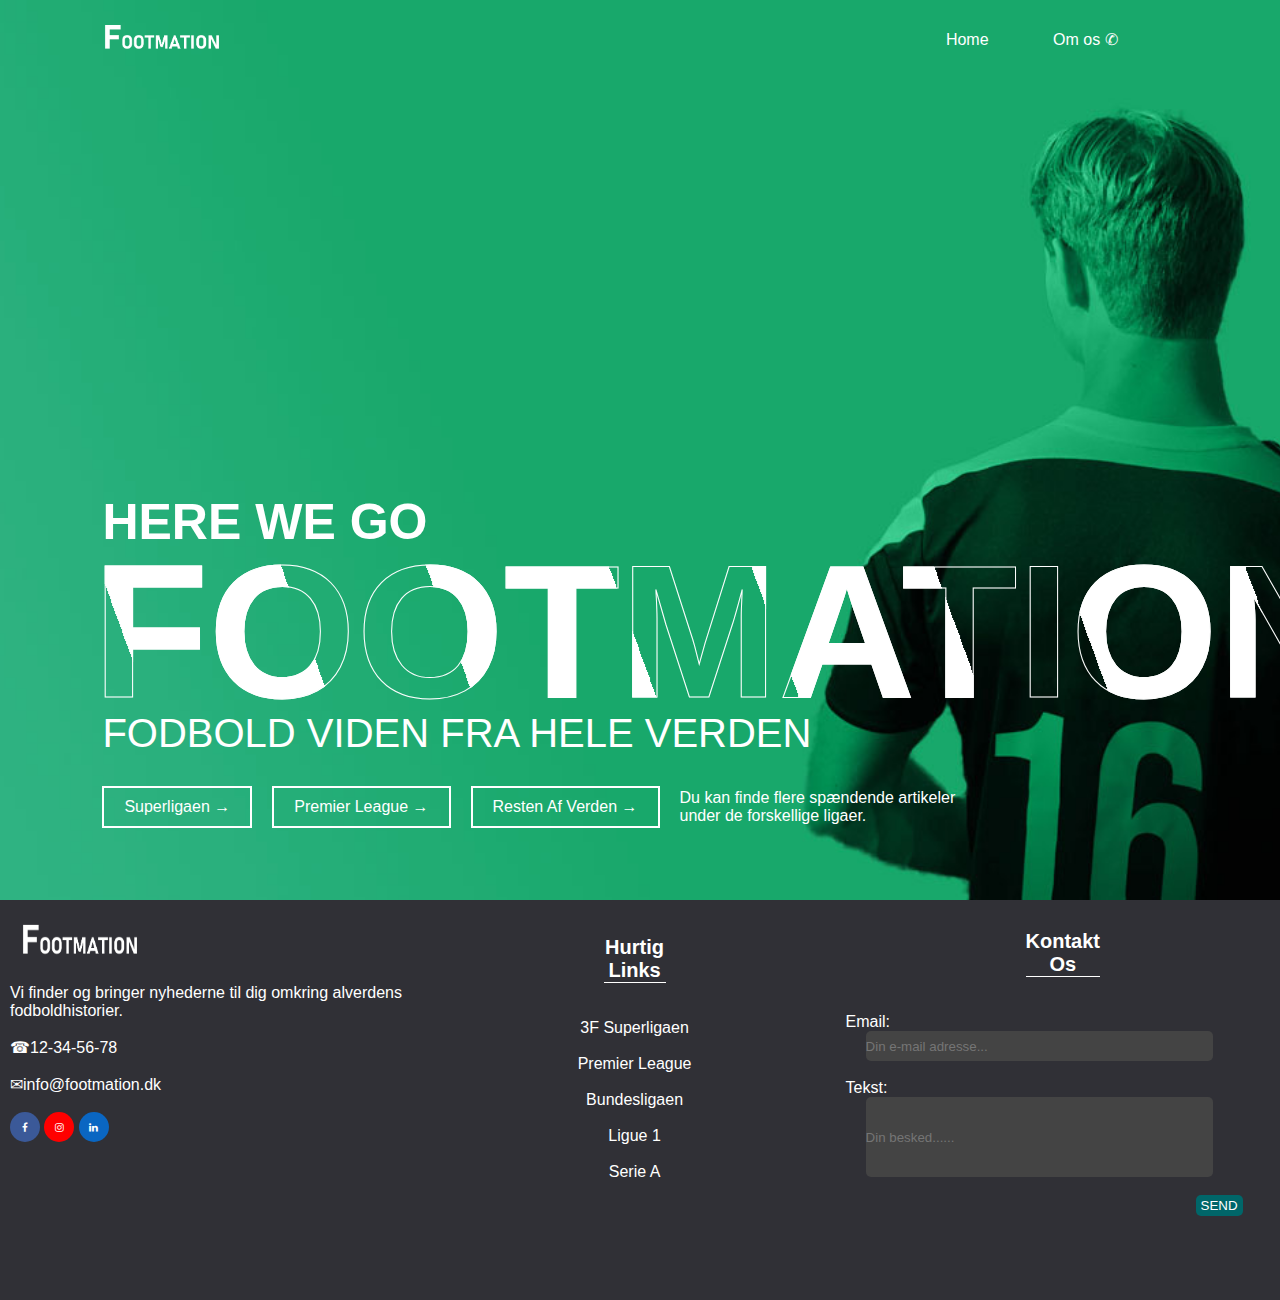
<file: Programering Af Online Magasin/index.html>
<!DOCTYPE html>
<html lang="en">
<head>
    <meta charset="UTF-8">
    <meta http-equiv="X-UA-Compatible" content="IE=edge">
    <meta name="viewport" content="width=device-width, initial-scale=1.0">
    <link rel="stylesheet" href="style.css">
    <link rel="stylesheet" href="https://cdnjs.cloudflare.com/ajax/libs/font-awesome/4.7.0/css/font-awesome.min.css">
    
    <title>Footmation.dk</title>
</head>
<body>

    <div class="beholder">
        <nav>
           <a href="index.html"><img src="images/logo3.png" alt="logo" class="logo"></a>
           <ul>
                <li class="home"><a href="index.html">Home</a></li>
                <li><a href="#">Om os &#x2706;</a></li>
                




                
           </ul>
        </nav>
      
        <div class="tekstboks">
            <p>HERE WE GO</p>
            <h1>FOOTMATION</h1>
            <h3>FODBOLD VIDEN FRA HELE VERDEN</h3>
            <div class="knapperaekke">
                <a href="superligaen.html">Superligaen &#x2192;</a>
                <a href="primier.html">Premier League &#x2192;</a>
                <a href="restenafverden.html">Resten Af Verden &#x2192;</a>
                <span>Du kan finde flere spændende artikeler <br> under de forskellige ligaer.</span>
            </div>
        </div>
    </div>
    
    <footer>
        <div class="venstrefod">
            <a href="index.html"><img src="images/logo3.png" alt="logo" class="logo" height="80px"></a> 
            <p>Vi finder og bringer nyhederne til dig omkring alverdens fodboldhistorier.</p>
            <br>
            <p>&#x260E;12-34-56-78</p>
            <br>
            <p>&#x2709;info@footmation.dk</p>
            <br>
            <a href="facebook.dk" class="fa fa-facebook"></a>
            <a href="instagram.dk" class="fa fa-instagram"></a>
            <a href="linkedin.dk" class="fa fa-linkedin"></a>
        </div>

        <div class="midtfod">
            <br>
            <br>
            <h3>Hurtig Links</h3>
            <br>
            <br>
            <ul>
                <a href="superligaen.html">3F Superligaen</a>
                <br>
                <br>
                <a href="primier.html">Premier League</a>
                <br>
                <br>
                <a href="">Bundesligaen</a>
                <br>
                <br>
                <a href="">Ligue 1</a>
                <br>
                <br>
                <a href="">Serie A</a>
            </ul>
        </div>
        <div class="højrefod">
            <h3>Kontakt Os</h3>
            <br>
            <br>
            <p>Email:</p>
            <input type="text" class="email" name="e-mail" placeholder="Din e-mail adresse...">
            <br>
            <p>Tekst:</p>
            <input type="text" class="tekst" name="text" placeholder="Din besked......">
            <br>
            <button class="sendknap">SEND</button>
        </div>
    </footer>
</body>
</html>
</file>
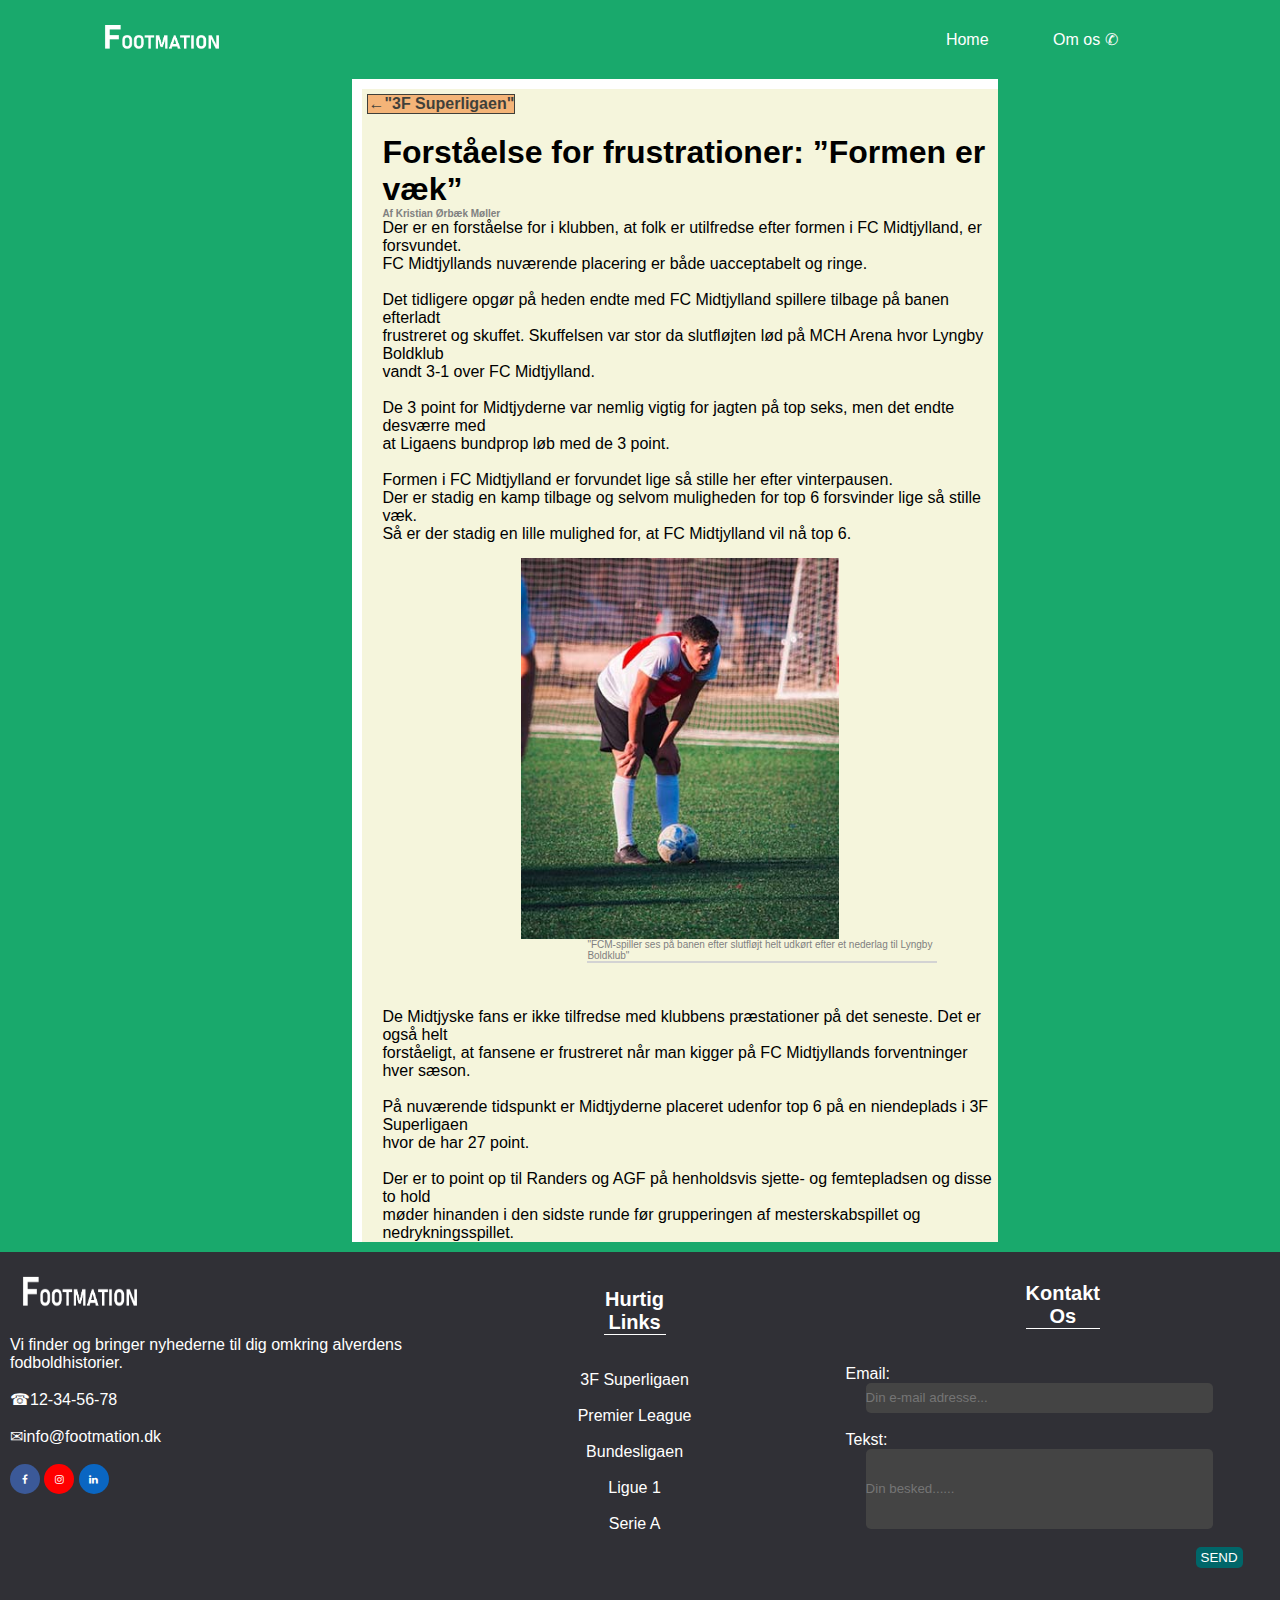
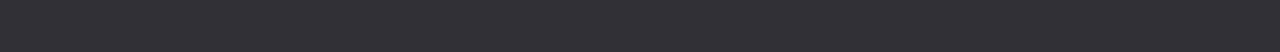
<file: Programering Af Online Magasin/artikelet.html>
<!DOCTYPE html>
<html lang="en">
<head>
    <meta charset="UTF-8">
    <meta http-equiv="X-UA-Compatible" content="IE=edge">
    <meta name="viewport" content="width=device-width, initial-scale=1.0">
    <link rel="stylesheet" href="style.css">
    <link rel="stylesheet" href="https://cdnjs.cloudflare.com/ajax/libs/font-awesome/4.7.0/css/font-awesome.min.css">
    <title>Footmation.dk</title>
</head>
<body class="baggrundartikel">
<!--Indsæt ny class og derefter ændre baggrunden på denne side
så den ikke er ens med de andre-->
    <div class="beholderartikel">
        <nav>
           <a href="index.html"><img src="images/logo3.png" alt="logo" class="logo"></a>
           <ul>
                <li class="home"><a href="index.html">Home</a></li>
                <li><a href="#">Om os &#x2706;</a></li>
           </ul>
        </nav>
        <div>
            <article class="artikel">
                <a href="superligaen.html">&#x2190;"3F Superligaen"</a>
        <h1>Forståelse for frustrationer: ”Formen er væk”</h1>
        <h4>Af Kristian Ørbæk Møller</h4>
            <p>Der er en forståelse for i klubben, at folk er utilfredse efter formen i FC Midtjylland, er forsvundet. 
            <br> FC Midtjyllands nuværende placering er både uacceptabelt og ringe. 
            <br>
            <br>
            Det tidligere opgør på heden endte med FC Midtjylland spillere tilbage på banen efterladt 
            <br> frustreret og skuffet. 
            Skuffelsen var stor da slutfløjten lød på MCH Arena hvor Lyngby Boldklub 
            <br> vandt 3-1 over FC Midtjylland. 
            <br>
            <br>
            De 3 point for Midtjyderne var nemlig vigtig for jagten på top seks, men det endte desværre med 
            <br> at Ligaens bundprop løb med de 3 point.
            <br>
            <br>
            Formen i FC Midtjylland er forvundet lige så stille her efter vinterpausen. 
            <br> Der er stadig en kamp tilbage og selvom muligheden for top 6 forsvinder lige så stille væk. 
            <br> Så er der stadig en lille mulighed for, at FC Midtjylland vil nå top 6.
            </p>
            <img src="images/trætspiller.jpg" alt="">
            <div class="billedetekst">"FCM-spiller ses på banen efter slutfløjt helt udkørt efter et nederlag til Lyngby Boldklub"</div>
            <p>De Midtjyske fans er ikke tilfredse med klubbens præstationer på det seneste. Det er også helt 
               <br> forståeligt, at fansene er frustreret når man kigger på FC Midtjyllands forventninger hver sæson.
               <br>
               <br> 
                På nuværende tidspunkt er Midtjyderne placeret udenfor top 6 på en niendeplads i 3F Superligaen 
                <br> hvor de har 27 point.
                <br>
                <br>
                Der er to point op til Randers og AGF på henholdsvis sjette- og femtepladsen og disse to hold 
                <br> møder hinanden i den sidste runde før grupperingen af mesterskabspillet og nedrykningsspillet.
                </p>
            </article>
        </div>
    <footer class="footerartikel">
        <div class="venstrefod">
            <a href="index.html"><img src="images/logo3.png" alt="logo" class="logo" height="80px"></a> 
            <p>Vi finder og bringer nyhederne til dig omkring alverdens fodboldhistorier.</p>
            <br>
            <p>&#x260E;12-34-56-78</p>
            <br>
            <p>&#x2709;info@footmation.dk</p>
            <br>
            <a href="facebook.dk" class="fa fa-facebook"></a>
            <a href="instagram.dk" class="fa fa-instagram"></a>
            <a href="linkedin.dk" class="fa fa-linkedin"></a>
        </div>

        <div class="midtfod">
            <br>
            <br>
            <h3>Hurtig Links</h3>
            <br>
            <br>
            <ul>
                <a href="superligaen.html">3F Superligaen</a>
                <br>
                <br>
                <a href="primier.html">Premier League</a>
                <br>
                <br>
                <a href="">Bundesligaen</a>
                <br>
                <br>
                <a href="">Ligue 1</a>
                <br>
                <br>
                <a href="">Serie A</a>
            </ul>
        </div>
        <div class="højrefod">
            <h3>Kontakt Os</h3>
            <br>
            <br>
            <p>Email:</p>
            <input type="text" class="email" name="e-mail" placeholder="Din e-mail adresse...">
            <br>
            <p>Tekst:</p>
            <input type="text" class="tekst" name="text" placeholder="Din besked......">
            <br>
            <button class="sendknap">SEND</button>
        </div>
    </footer>

</body>
</html>
</file>
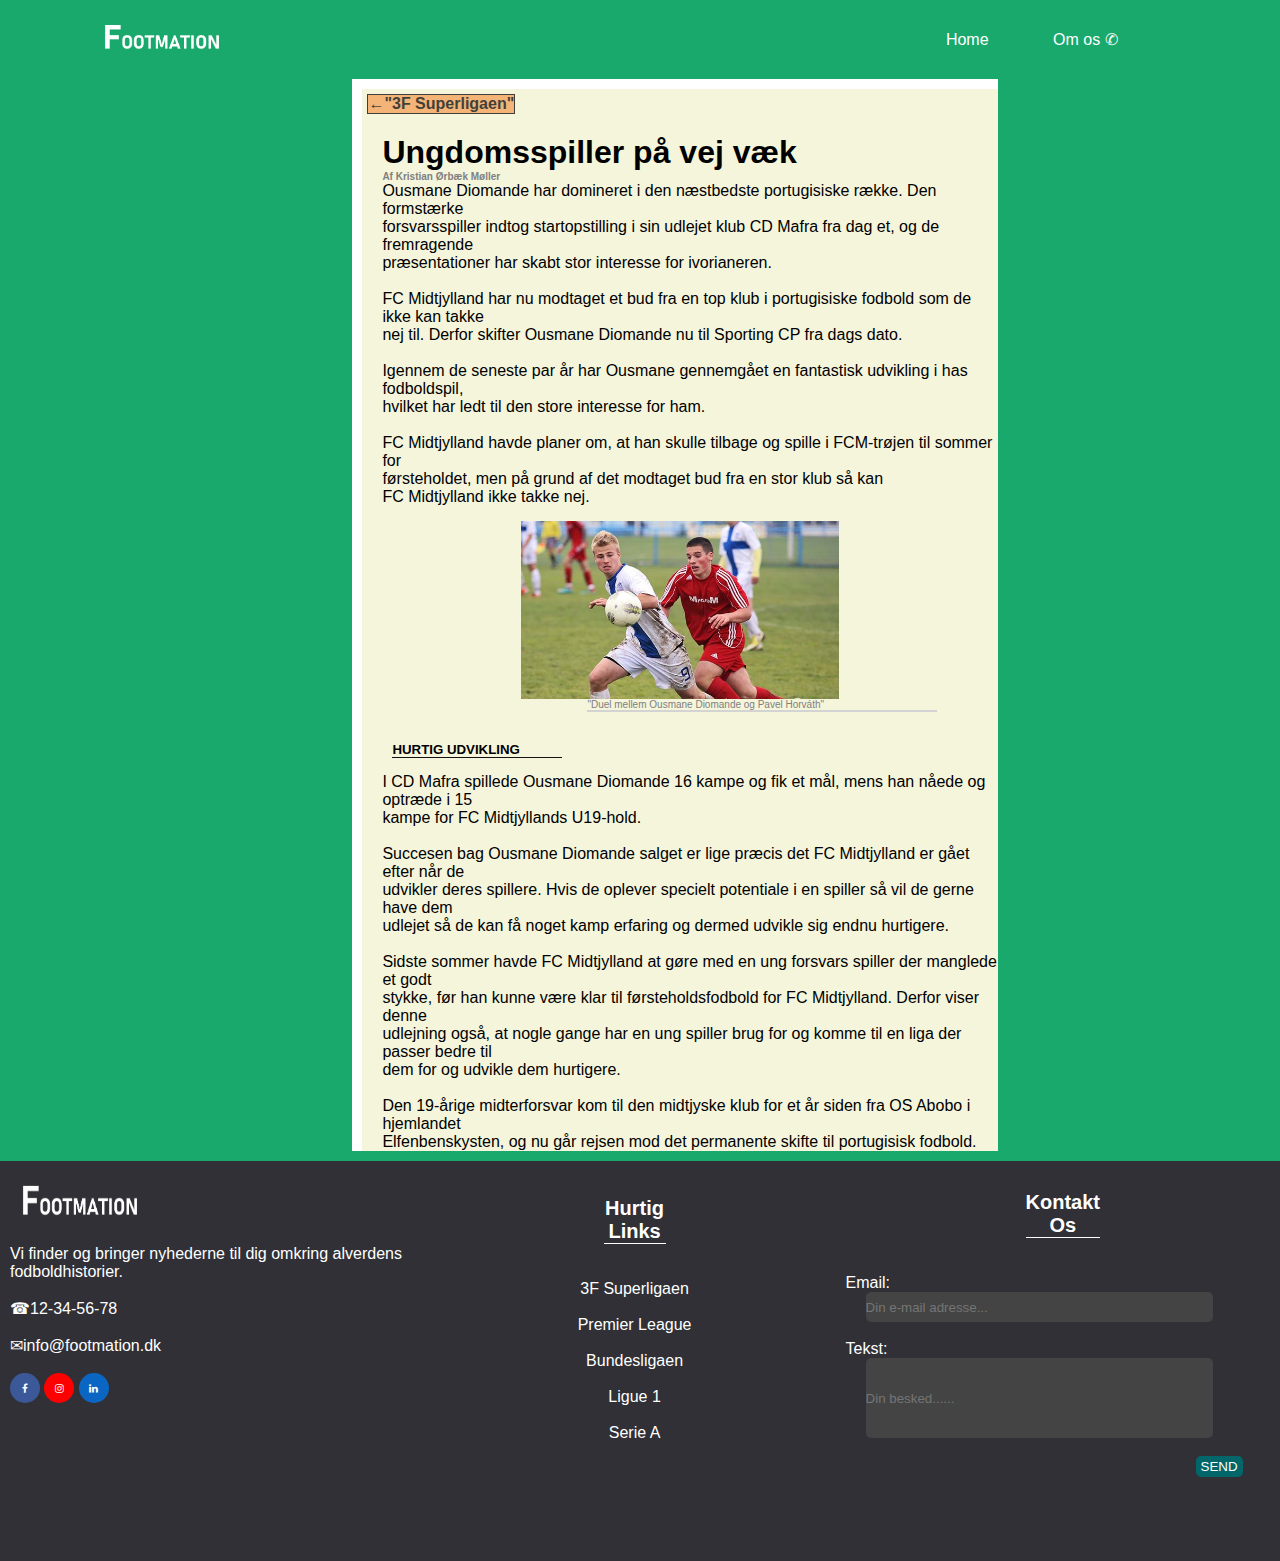
<file: Programering Af Online Magasin/artikelto.html>
<!DOCTYPE html>
<html lang="en">
<head>
    <meta charset="UTF-8">
    <meta http-equiv="X-UA-Compatible" content="IE=edge">
    <meta name="viewport" content="width=device-width, initial-scale=1.0">
    <link rel="stylesheet" href="style.css">
    <link rel="stylesheet" href="https://cdnjs.cloudflare.com/ajax/libs/font-awesome/4.7.0/css/font-awesome.min.css">
    <title>Footmation.dk</title>
</head>
<body class="baggrundartikel">
<!--Indsæt ny class og derefter ændre baggrunden på denne side
så den ikke er ens med de andre-->
    <div class="beholderartikel">
        <nav>
           <a href="index.html"><img src="images/logo3.png" alt="logo" class="logo"></a>
           <ul>
                <li class="home"><a href="index.html">Home</a></li>
                <li><a href="#">Om os &#x2706;</a></li>
           </ul>
        </nav>
    <article class="artikel">
        <a href="superligaen.html">&#x2190;"3F Superligaen"</a>
        <h1>Ungdomsspiller på vej væk</h1>
        <h4>Af Kristian Ørbæk Møller</h4>
        <p>Ousmane Diomande har domineret i den næstbedste portugisiske række. Den formstærke 
           <br> forsvarsspiller indtog startopstilling i sin udlejet klub CD Mafra fra dag et, og de fremragende 
            <br> præsentationer har skabt stor interesse for ivorianeren.
            <br>
            <br>
        FC Midtjylland har nu modtaget et bud fra en top klub i portugisiske fodbold som de ikke kan takke 
        <br> nej til. Derfor skifter Ousmane Diomande nu til Sporting CP fra dags dato.
        <br>
        <br>
        Igennem de seneste par år har Ousmane gennemgået en fantastisk udvikling i has fodboldspil, 
        <br> hvilket har ledt til den store interesse for ham.
        <br>
        <br> 
        FC Midtjylland havde planer om, at han skulle tilbage og spille i FCM-trøjen til sommer for 
        <br> førsteholdet, men på grund af det modtaget bud fra en stor klub så kan 
        <br> FC Midtjylland ikke takke nej.</p>
        
            <img src="images/rodoghvidartikel.jpg" alt="">
            <div class="billedetekst">"Duel mellem Ousmane Diomande og Pavel Horváth"</div>
           <h5>HURTIG UDVIKLING</h5> 
           <p class="tekstunder"> I CD Mafra spillede Ousmane Diomande 16 kampe og fik et mål, mens han nåede og optræde i 15 
            <br> kampe for FC Midtjyllands U19-hold. 
            <br>
            <br>
            Succesen bag Ousmane Diomande salget er lige præcis det FC Midtjylland er gået efter når de 
            <br> udvikler deres spillere. Hvis de oplever specielt potentiale i en spiller så vil de gerne have dem 
            <br> udlejet så de kan få noget kamp erfaring og dermed udvikle sig endnu hurtigere.
            <br>
            <br>
            Sidste sommer havde FC Midtjylland at gøre med en ung forsvars spiller der manglede et godt 
            <br> stykke, før han kunne være klar til førsteholdsfodbold for FC Midtjylland. Derfor viser denne 
            <br> udlejning også, at nogle gange har en ung spiller brug for og komme til en liga der passer bedre til 
            <br> dem for og udvikle dem hurtigere.
            <br>
            <br>
            Den 19-årige midterforsvar kom til den midtjyske klub for et år siden fra OS Abobo i hjemlandet 
            <br> Elfenbenskysten, og nu går rejsen mod det permanente skifte til portugisisk fodbold.
            </p>




    </article>

    <footer class="footerartikel">
        <div class="venstrefod">
            <a href="index.html"><img src="images/logo3.png" alt="logo" class="logo" height="80px"></a> 
            <p>Vi finder og bringer nyhederne til dig omkring alverdens fodboldhistorier.</p>
            <br>
            <p>&#x260E;12-34-56-78</p>
            <br>
            <p>&#x2709;info@footmation.dk</p>
            <br>
            <a href="facebook.dk" class="fa fa-facebook"></a>
            <a href="instagram.dk" class="fa fa-instagram"></a>
            <a href="linkedin.dk" class="fa fa-linkedin"></a>
        </div>

        <div class="midtfod">
            <br>
            <br>
            <h3>Hurtig Links</h3>
            <br>
            <br>
            <ul>
                <a href="superligaen.html">3F Superligaen</a>
                <br>
                <br>
                <a href="primier.html">Premier League</a>
                <br>
                <br>
                <a href="">Bundesligaen</a>
                <br>
                <br>
                <a href="">Ligue 1</a>
                <br>
                <br>
                <a href="">Serie A</a>
            </ul>
        </div>
        <div class="højrefod">
            <h3>Kontakt Os</h3>
            <br>
            <br>
            <p>Email:</p>
            <input type="text" class="email" name="e-mail" placeholder="Din e-mail adresse...">
            <br>
            <p>Tekst:</p>
            <input type="text" class="tekst" name="text" placeholder="Din besked......">
            <br>
            <button class="sendknap">SEND</button>
        </div>
    </footer>

</body>
</html>
</file>
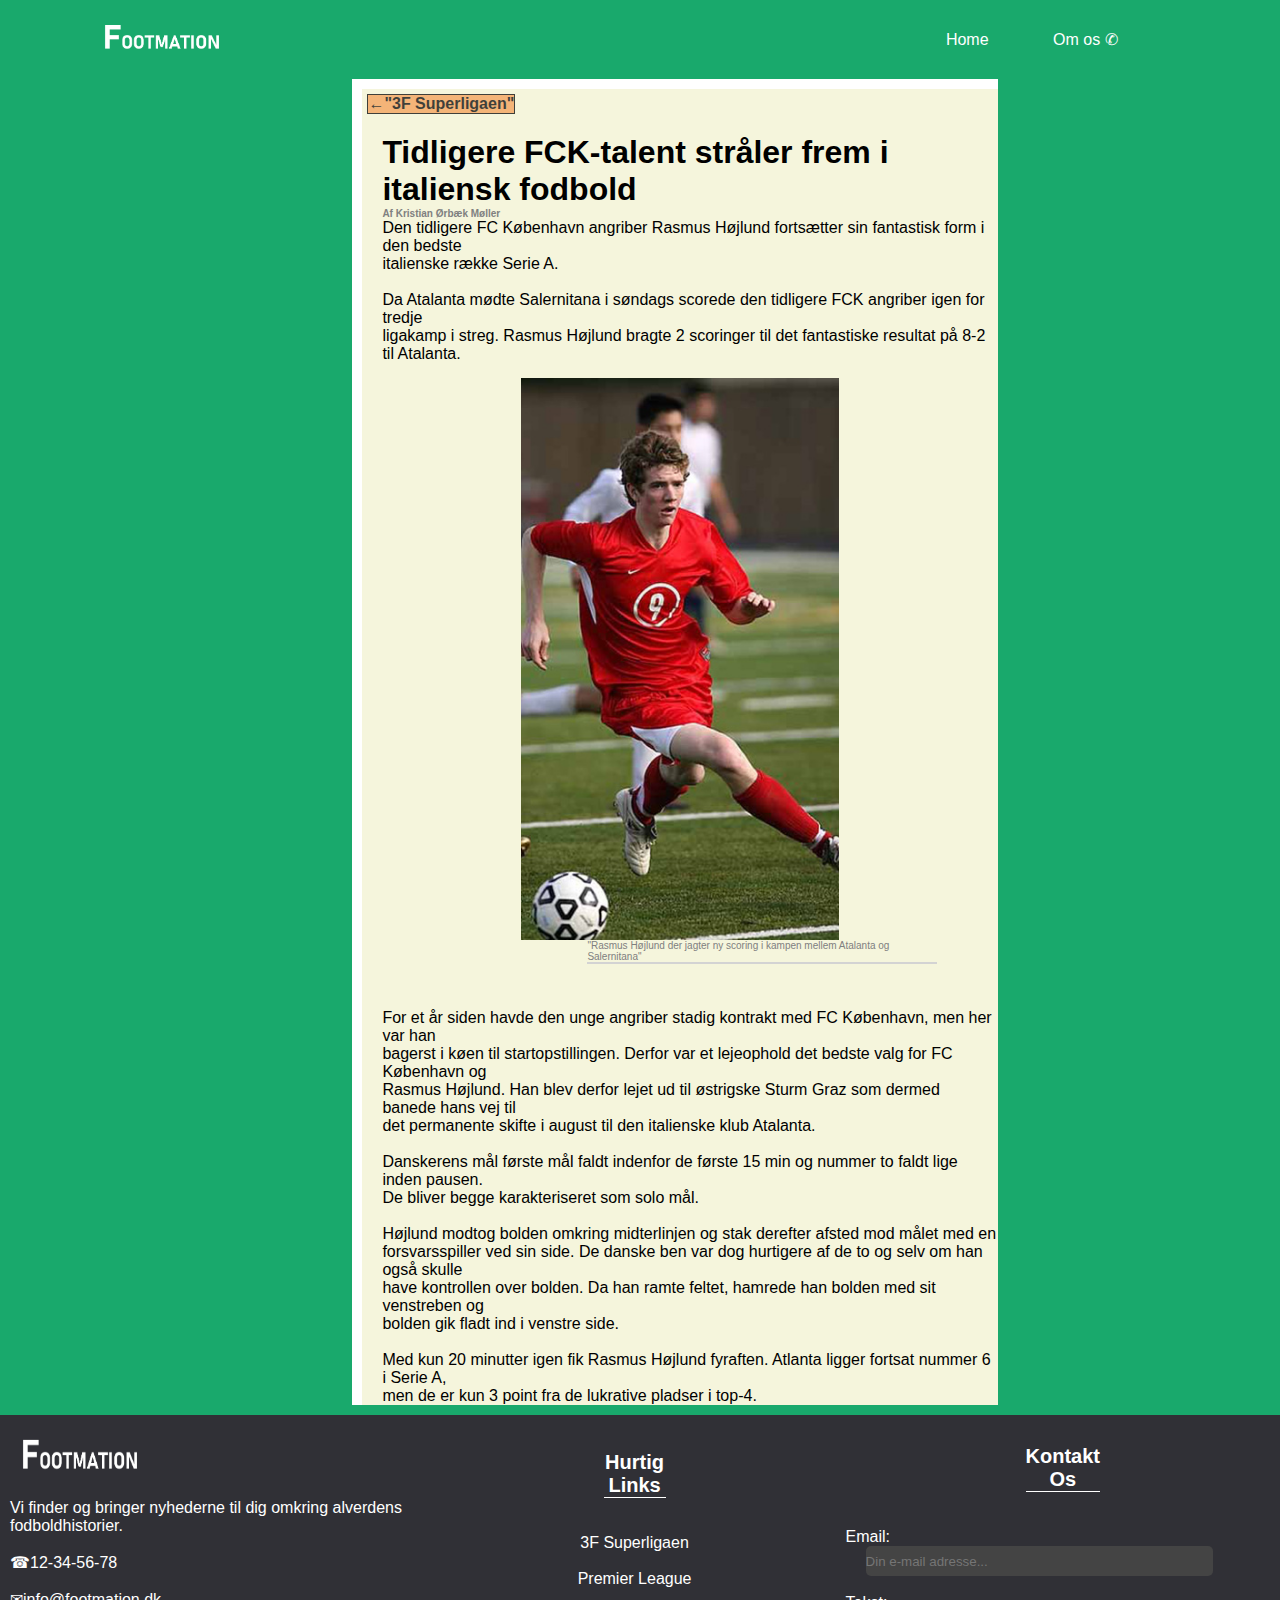
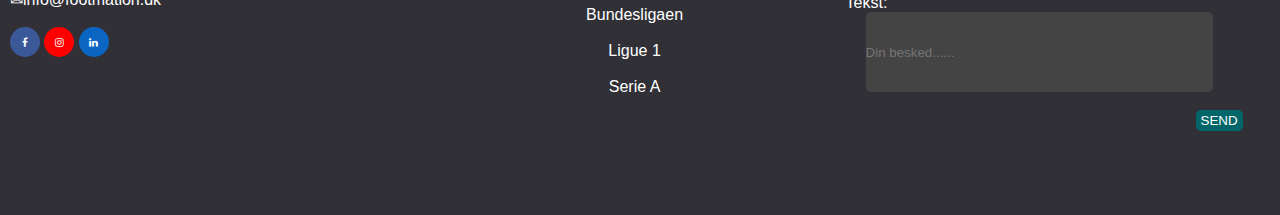
<file: Programering Af Online Magasin/artikeltre.html>
<!DOCTYPE html>
<html lang="en">
<head>
    <meta charset="UTF-8">
    <meta http-equiv="X-UA-Compatible" content="IE=edge">
    <meta name="viewport" content="width=device-width, initial-scale=1.0">
    <link rel="stylesheet" href="style.css">
    <link rel="stylesheet" href="https://cdnjs.cloudflare.com/ajax/libs/font-awesome/4.7.0/css/font-awesome.min.css">
    <title>Footmation.dk</title>
</head>
<body class="baggrundartikel">
<!--Indsæt ny class og derefter ændre baggrunden på denne side
så den ikke er ens med de andre-->
    <div class="beholderartikel">
        <nav>
           <a href="index.html"><img src="images/logo3.png" alt="logo" class="logo"></a>
           <ul>
                <li class="home"><a href="index.html">Home</a></li>
                <li><a href="#">Om os &#x2706;</a></li>
           </ul>
        </nav>
        <div>
    <article class="artikel">
        <a href="superligaen.html">&#x2190;"3F Superligaen"</a>
        <h1>Tidligere FCK-talent stråler frem i italiensk fodbold</h1>
        <h4>Af Kristian Ørbæk Møller</h4>
            <p>Den tidligere FC København angriber Rasmus Højlund fortsætter sin fantastisk form i den bedste 
                <br> italienske række Serie A.
                <br>
                <br>
                Da Atalanta mødte Salernitana i søndags scorede den tidligere FCK angriber igen for tredje 
                <br> ligakamp i streg. Rasmus Højlund bragte 2 scoringer til det fantastiske resultat på 8-2 til Atalanta.
                </p>
            <img src="images/rødfodbold.jpg" alt="">
            <div class="billedetekst">"Rasmus Højlund der jagter ny scoring i kampen mellem Atalanta og Salernitana"</div>
                
            <p>For et år siden havde den unge angriber stadig kontrakt med FC København, men her var han 
                <br> bagerst i køen til startopstillingen. Derfor var et lejeophold det bedste valg for FC København og 
                <br> Rasmus Højlund. Han blev derfor lejet ud til østrigske Sturm Graz som dermed banede hans vej til 
                <br> det permanente skifte i august til den italienske klub Atalanta.
                <br>
                <br>
                Danskerens mål første mål faldt indenfor de første 15 min og nummer to faldt lige inden pausen. 
                <br> De bliver begge karakteriseret som solo mål.
                <br>
                <br>
                Højlund modtog bolden omkring midterlinjen og stak derefter afsted mod målet med en 
                <br> forsvarsspiller ved sin side. De danske ben var dog hurtigere af de to og selv om han også skulle 
                <br> have kontrollen over bolden. Da han ramte feltet, hamrede han bolden med sit venstreben og 
                <br> bolden gik fladt ind i venstre side.
                <br>
                <br>
                Med kun 20 minutter igen fik Rasmus Højlund fyraften. Atlanta ligger fortsat nummer 6 i Serie A, 
                <br> men de er kun 3 point fra de lukrative pladser i top-4. 
                </p>
    </article>
        </div>

    <footer class="footerartikel">
        <div class="venstrefod">
            <a href="index.html"><img src="images/logo3.png" alt="logo" class="logo" height="80px"></a> 
            <p>Vi finder og bringer nyhederne til dig omkring alverdens fodboldhistorier.</p>
            <br>
            <p>&#x260E;12-34-56-78</p>
            <br>
            <p>&#x2709;info@footmation.dk</p>
            <br>
            <a href="facebook.dk" class="fa fa-facebook"></a>
            <a href="instagram.dk" class="fa fa-instagram"></a>
            <a href="linkedin.dk" class="fa fa-linkedin"></a>
        </div>

        <div class="midtfod">
            <br>
            <br>
            <h3>Hurtig Links</h3>
            <br>
            <br>
            <ul>
                <a href="superligaen.html">3F Superligaen</a>
                <br>
                <br>
                <a href="primier.html">Premier League</a>
                <br>
                <br>
                <a href="">Bundesligaen</a>
                <br>
                <br>
                <a href="">Ligue 1</a>
                <br>
                <br>
                <a href="">Serie A</a>
            </ul>
        </div>
        <div class="højrefod">
            <h3>Kontakt Os</h3>
            <br>
            <br>
            <p>Email:</p>
            <input type="text" class="email" name="e-mail" placeholder="Din e-mail adresse...">
            <br>
            <p>Tekst:</p>
            <input type="text" class="tekst" name="text" placeholder="Din besked......">
            <br>
            <button class="sendknap">SEND</button>
        </div>
    </footer>

</body>
</html>
</file>
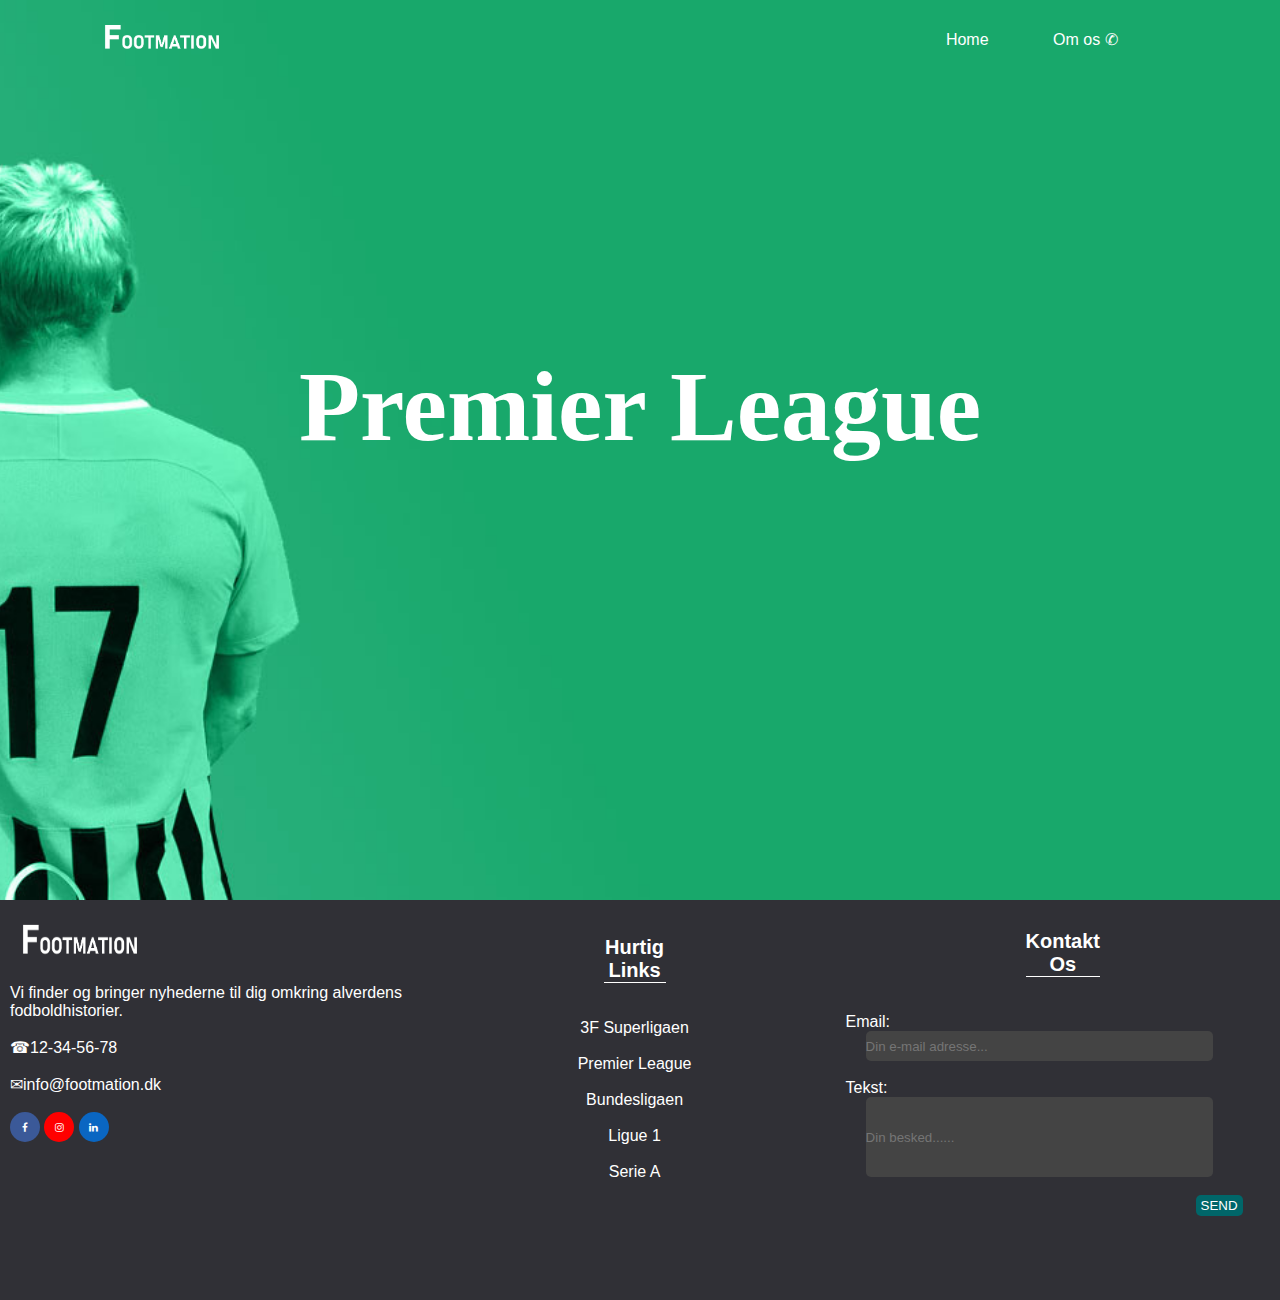
<file: Programering Af Online Magasin/primier.html>
<!DOCTYPE html>
<html lang="en">
<head>
    <meta charset="UTF-8">
    <meta http-equiv="X-UA-Compatible" content="IE=edge">
    <meta name="viewport" content="width=device-width, initial-scale=1.0">
    <link rel="stylesheet" href="style.css">
    <link rel="preconnect" href="https://fonts.googleapis.com">
<link rel="preconnect" href="https://fonts.gstatic.com" crossorigin>
<link href="https://fonts.googleapis.com/css2?family=Passion+One:wght@700&display=swap" rel="stylesheet">
<link rel="stylesheet" href="https://cdnjs.cloudflare.com/ajax/libs/font-awesome/4.7.0/css/font-awesome.min.css">

    <title>Premier League</title>
</head>
<body>
    <header class="prem">
        <nav>
            <a href="index.html"><img src="images/logo3.png" alt="logo" class="logo"></a>
            <ul>
                 <li class="home"><a href="index.html">Home</a></li>
                 <li><a href="#">Om os &#x2706;</a></li>
                 
            </ul>
         </nav>

         <h1>Premier League</h1>

         
    </header>




<footer>
    <div class="venstrefod">
        <a href="index.html"><img src="images/logo3.png" alt="logo" class="logo" height="80px"></a> 
        <p>Vi finder og bringer nyhederne til dig omkring alverdens fodboldhistorier.</p>
        <br>
        <p>&#x260E;12-34-56-78</p>
        <br>
        <p>&#x2709;info@footmation.dk</p>
        <br>
        <a href="facebook.dk" class="fa fa-facebook"></a>
        <a href="instagram.dk" class="fa fa-instagram"></a>
        <a href="linkedin.dk" class="fa fa-linkedin"></a>
    </div>

    <div class="midtfod">
        <br>
        <br>
        <h3>Hurtig Links</h3>
        <br>
        <br>
        <ul>
            <a href="superligaen.html">3F Superligaen</a>
            <br>
            <br>
            <a href="primier.html">Premier League</a>
            <br>
            <br>
            <a href="">Bundesligaen</a>
            <br>
            <br>
            <a href="">Ligue 1</a>
            <br>
            <br>
            <a href="">Serie A</a>
        </ul>
    </div>
    <div class="højrefod">
        <h3>Kontakt Os</h3>
        <br>
        <br>
        <p>Email:</p>
        <input type="text" class="email" name="e-mail" placeholder="Din e-mail adresse...">
        <br>
        <p>Tekst:</p>
        <input type="text" class="tekst" name="text" placeholder="Din besked......">
        <br>
        <button class="sendknap">SEND</button>
    </div>
</footer>
</body>
</html>
</file>
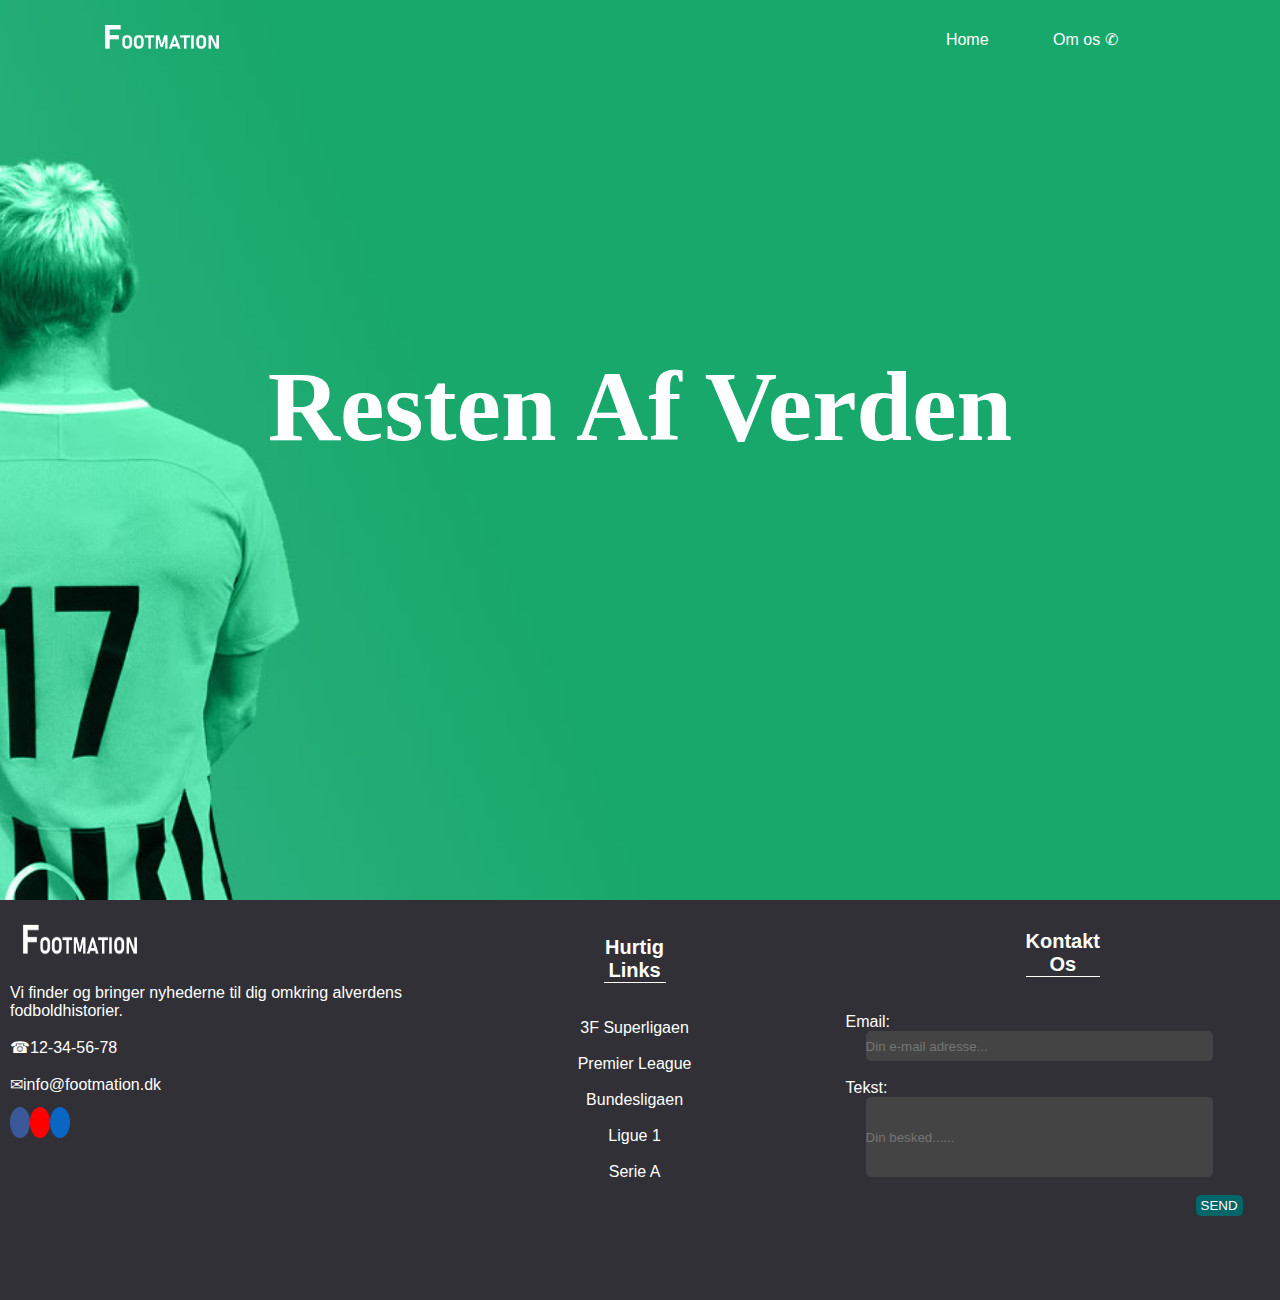
<file: Programering Af Online Magasin/restenafverden.html>
<!DOCTYPE html>
<html lang="en">
<head>
    <meta charset="UTF-8">
    <meta http-equiv="X-UA-Compatible" content="IE=edge">
    <meta name="viewport" content="width=device-width, initial-scale=1.0">
    <link rel="stylesheet" href="style.css">
    <title>Resten Af Verden</title>
</head>
<body>
    <header class="prem">
        <nav>
            <a href="index.html"><img src="images/logo3.png" alt="logo" class="logo"></a>
            <ul>
                 <li class="home"><a href="index.html">Home</a></li>
                 <li><a href="#">Om os &#x2706;</a></li>
                 
            </ul>
         </nav>

         <h1>Resten Af Verden</h1>
    </header>

    
    


    <footer>
        <div class="venstrefod">
            <a href="index.html"><img src="images/logo3.png" alt="logo" class="logo" height="80px"></a> 
            <p>Vi finder og bringer nyhederne til dig omkring alverdens fodboldhistorier.</p>
            <br>
            <p>&#x260E;12-34-56-78</p>
            <br>
            <p>&#x2709;info@footmation.dk</p>
            <br>
            <a href="facebook.dk" class="fa fa-facebook"></a>
            <a href="instagram.dk" class="fa fa-instagram"></a>
            <a href="linkedin.dk" class="fa fa-linkedin"></a>
        </div>

        <div class="midtfod">
            <br>
            <br>
            <h3>Hurtig Links</h3>
            <br>
            <br>
            <ul>
                <a href="superligaen.html">3F Superligaen</a>
                <br>
                <br>
                <a href="primier.html">Premier League</a>
                <br>
                <br>
                <a href="">Bundesligaen</a>
                <br>
                <br>
                <a href="">Ligue 1</a>
                <br>
                <br>
                <a href="">Serie A</a>
            </ul>
        </div>
        <div class="højrefod">
            <h3>Kontakt Os</h3>
            <br>
            <br>
            <p>Email:</p>
            <input type="text" class="email" name="e-mail" placeholder="Din e-mail adresse...">
            <br>
            <p>Tekst:</p>
            <input type="text" class="tekst" name="text" placeholder="Din besked......">
            <br>
            <button class="sendknap">SEND</button>
        </div>
    </footer>
</body>
</html>
</file>
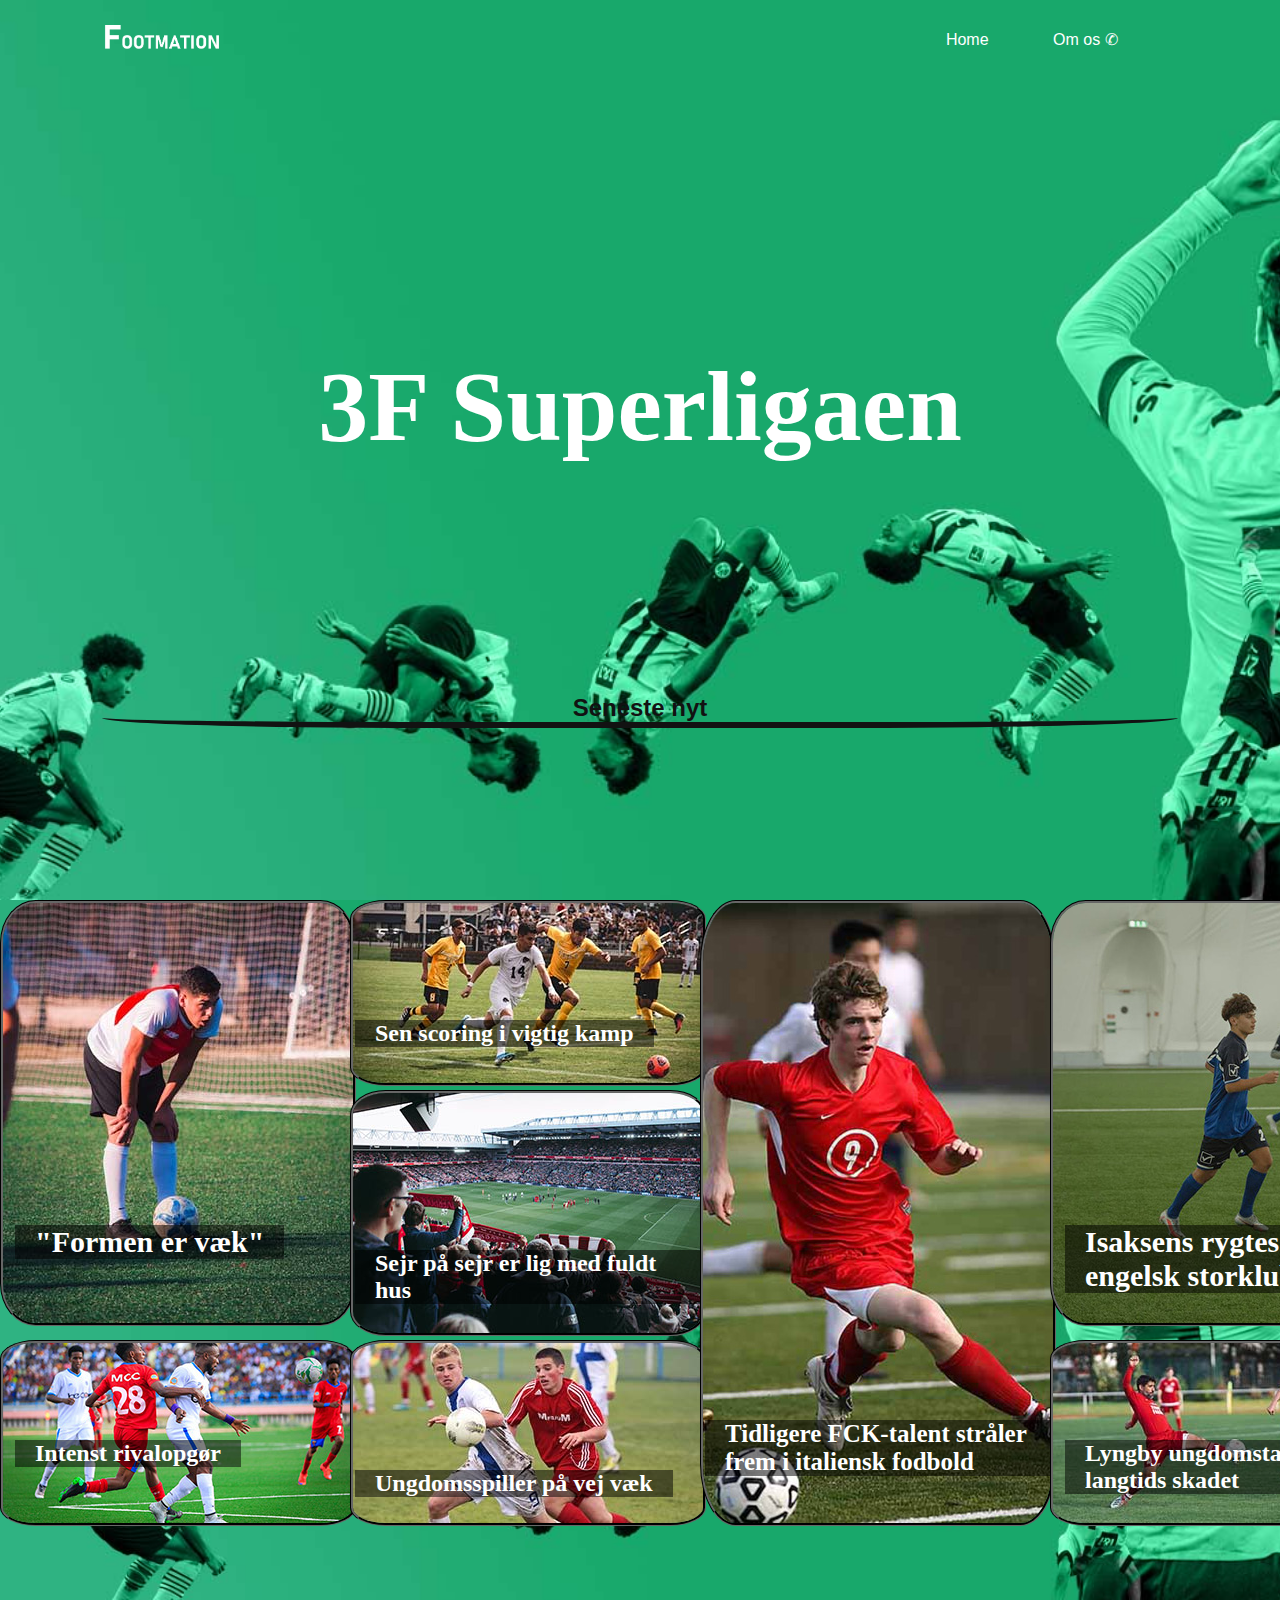
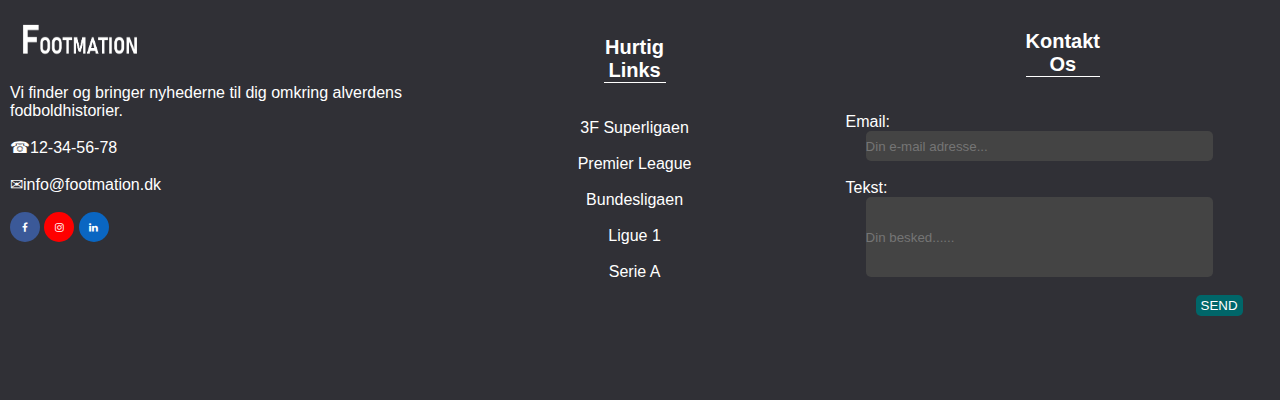
<file: Programering Af Online Magasin/superligaen.html>
<!DOCTYPE html>
<html lang="en">
<head>
    <meta charset="UTF-8">
    <meta http-equiv="X-UA-Compatible" content="IE=edge">
    <meta name="viewport" content="width=device-width, initial-scale=1.0">
    <link rel="stylesheet" href="style.css">
    <link rel="stylesheet" href="https://cdnjs.cloudflare.com/ajax/libs/font-awesome/4.7.0/css/font-awesome.min.css">
    <title>Superligaen</title>
</head>
<body>
    <header class="superliga">
        <nav>
            <a href="index.html"><img src="images/logo3.png" alt="logo" class="logo"></a>
            <ul>
                 <li class="home"><a href="index.html">Home</a></li>
                 <li><a href="#">Om os &#x2706;</a></li>
                 
            </ul>
         </nav>

         <h1>3F Superligaen</h1>
         <h2> Seneste nyt</h2>
    </header>
    
    <div class="divsiden">
        <div class="todiv">
            <div class="toøverst">
                <a href="artikelet.html"><img src="images/trætspiller.jpg" alt="fodbold"></a>
                <h2>"Formen er væk"</h2>
            </div>
            <div class="tonederst">
                <img src="images/adama.jpg" alt="fodbold">
                <h2>Intenst rivalopgør</h2>
            </div>
        </div>
        <div class="trediv">
            <div class="treøverst">
                <img src="images/hvidoggul.jpg" alt="fans">
                <h2>Sen scoring i vigtig kamp</h2>
            </div>
            <div class="tremidt">
                <img src="images/fans.jpg" alt="fodbold">
                <h2>Sejr på sejr er lig med fuldt hus</h2>
            </div>
            <div class="trenederst">
                <a href="artikelto.html"><img src="images/rodoghvid.jpg" alt="fodbold"></a>
                <h2>Ungdomsspiller på vej væk</h2>
            </div>
        </div>
        <div class="endiv">
            <div class="enøverst"> 
                <a href="artikeltre.html"><img src="images/rødfodbold.jpg" alt="fodbold"></a>
                <h2>Tidligere FCK-talent stråler frem i italiensk fodbold</h2>
            </div>
        </div>
        <div class="todiv">
            <div class="toøverst">
                <img src="images/træningspiller.jpg" alt="fodbold">
                <h2>Isaksens rygtes til engelsk storklub</h2>
            </div>
            <div class="tonederst">
                <img src="images/rødogblå.jpg" alt="">
                <h2>Lyngby ungdomstalent langtids skadet</h2>
            </div>
        </div>
    </div>
    <!--Her under starter min anden række med nyheder-->
    
    





    <footer>
        <div class="venstrefod">
            <a href="index.html"><img src="images/logo3.png" alt="logo" class="logo" height="80px"></a> 
            <p>Vi finder og bringer nyhederne til dig omkring alverdens fodboldhistorier.</p>
            <br>
            <p>&#x260E;12-34-56-78</p>
            <br>
            <p>&#x2709;info@footmation.dk</p>
            <br>
            <a href="facebook.dk" class="fa fa-facebook"></a>
            <a href="instagram.dk" class="fa fa-instagram"></a>
            <a href="linkedin.dk" class="fa fa-linkedin"></a>
        </div>

        <div class="midtfod">
            <br>
            <br>
            <h3>Hurtig Links</h3>
            <br>
            <br>
            <ul>
                <a href="superligaen.html">3F Superligaen</a>
                <br>
                <br>
                <a href="primier.html">Premier League</a>
                <br>
                <br>
                <a href="">Bundesligaen</a>
                <br>
                <br>
                <a href="">Ligue 1</a>
                <br>
                <br>
                <a href="">Serie A</a>
            </ul>
        </div>
        <div class="højrefod">
            <h3>Kontakt Os</h3>
            <br>
            <br>
            <p>Email:</p>
            <input type="text" class="email" name="e-mail" placeholder="Din e-mail adresse...">
            <br>
            <p>Tekst:</p>
            <input type="text" class="tekst" name="text" placeholder="Din besked......">
            <br>
            <button class="sendknap">SEND</button>
        </div>
    </footer>
</body>
</html>
</file>
<file: Programering Af Online Magasin/style.css>
*{
    margin: 0;
    padding: 0;
    box-sizing: border-box;
    font-family: sans-serif;
}
header{
    width: 100%;
    height: 100vh;
    background-image: linear-gradient(rgba(0,0,0,0.3),green);
    background-size: cover;
    background-position: center;
    padding: 0 8%;
    position: relative;
}



.prem h1{
    color: #fff;
    display: flex;
    justify-content: center;
    position: relative;
    top: 30%;

    font-family: Georgia, 'Times New Roman', Times, serif;
    font-size: 100px;
    

}
.superliga h2{
    border-bottom: 6px solid #121212;
    border-bottom-left-radius: 30%;
    border-bottom-right-radius: 30%;
    border-bottom-color: #121212;
    justify-content: center;
    display: flex;
    position: relative;
    top: 500px;
    color: #121212;
}

.prem{
    background-image: url(images/zumbaggrund.jpg);
}
.superliga{
    background-image: url(images/bundbaggrund.jpg);
}
.superliga h1{
    color: #fff;
    display: flex;
    justify-content: center;
    position: relative;
    top: 30%;

    font-family: Georgia, 'Times New Roman', Times, serif;
    font-size: 100px;
}


.beholder{
    width: 100%;
    height: 100vh;
    background-image: url(images/grønbaggrund.jpg);
    background-size: cover;
    background-position: center;
    padding: 0 8%;
    position: relative;

}

nav{
    display: flex;
    width: 100%;
    align-items: center;
    flex-wrap: wrap;
    padding: 5px 0;
}
.logo{
    width: 120px;
    cursor: pointer;
}
nav ul{
    flex: 1;
    text-align: right;
    padding-right: 30px;
}

nav ul li{
    display: inline-block;
    list-style: none;
    margin: 10px 30px;
}



nav ul li a{
    color: #fff;
    text-decoration: none;
    position: relative;
}
nav ul li a::after{
    content: "";
    width: 0;
    height: 3px;
    position: absolute;
    bottom: -5px;
    left: 0%;
    transform: translateX(50%);
    background-color: #fff;
    transition: width 0.3s;
}

nav ul li a:hover::after{
    width: 50%;
}

nav ul li:hover .submenu1{
    display: block;
    position: absolute;
    background-color: transparent;
    margin-top: 15px;
    margin-left: -15px;
}


/*Her laver jeg CSS for teksten på min index side*/
.tekstboks{
    color: #fff;
    position: absolute;
    bottom: 8%;
}
.tekstboks p{
    font-size: 50px;
    font-weight: 600;
}
.tekstboks h1{
    font-size: 190px;
    line-height: 160px;
    margin-left: -10px;
    color: transparent;
    -webkit-text-stroke: 1px #fff;
    background: url(images/back.png);
    -webkit-background-clip: text;
    background-position: 0 0;
    animation: back 20s linear infinite;
}
@keyframes back{
    100%{
        background-position: 2000px 0;
    }
}


.tekstboks h3{
    font-size: 40px;
    font-weight: 500;

}

.tekstboks .knapperaekke{
    display: flex;
    align-items: center;
    flex-wrap: wrap;
    margin-top: 30px;
}

.tekstboks a{
    color: #fff;
    text-decoration: none;
    padding: 10px 20px;
    margin-right: 20px;
    border: 2px solid #fff;
}





/*ALT HERUNDER <ER TIL DIV'ERNE*/

.divsiden{
    background-image: url(images/bundbaggrund.jpg);
   background-repeat: no-repeat;
   background-size: cover;
   display: flex;
   justify-content: space-evenly;
    height: 700px;
}






.todiv{
    height: 600px;
    width: 350px;
    position: relative;
    color: #fff;
}
.todiv img{
    border-style: groove;
    border-color: #121212;
    border-width: 3px;
    border-radius: 10%;
}
.todiv h2{
    background-color: rgba(0, 0, 0, 0.507);
    color: #fff;
    padding-left: 20px;
    padding-right: 20px;
    margin-left: 10px;
    margin-right: 10px;
    font-family: 'Passion One',cursive;
    font-style: normal;
    letter-spacing: 0;

}
.toøverst{
    height: 70%; /*420px*/
    width: 100%;
   
}
.tonederst{
    height: 30%; /*180px*/
    width: 100%;
    margin-top: 20px;
}
.toøverst h2{
    position: absolute;
    top: 325px;
    left: 5px;
    font-size: 30px;
}
.tonederst h2{
    position: absolute;
    top: 540px;
    left: 5px;
}




.trediv{
    height: 600px;
    width: 350px;
    position: relative;
    color: #fff;

}
.trediv img{
    border-style: groove;
    border-color: #121212;
    border-width: 3px;
    border-radius: 10%;
}
.trediv h2{
   font-family: Georgia, 'Times New Roman', Times, serif;

   background-color: rgba(0, 0, 0, 0.507);
    color: white;
    padding-left: 20px;
    padding-right: 20px;

    font-family: 'Passion One';
    font-style: normal;
    letter-spacing: 0;
}
.treøverst{
    height: 30%; /*180px*/
    width: 100%;
}
.tremidt{
    height: 40%; /*240px*/
    width: 100%;
    margin-top: 10px;
}
.trenederst{
    height: 30%; /*180px*/
    width: 100%;
    margin-top: 10px;
}
.treøverst h2{
    position: absolute;
    top: 120px;
    left: 5px;
}
.tremidt h2{
    position: absolute;
    top: 350px;
    left: 5px;
}
.trenederst h2{
    position: absolute;
    top: 570px;
    left: 5px;
}





.endiv{
    height: 620px;
    width: 350px;
    position: relative;
    color: #fff; 
}
.endiv img{
    border-style: groove;
    border-color: #121212;
    border-width: 3px;
    border-radius: 10%;
}
.endiv h2{
    background-color: rgba(0, 0, 0, 0.507);
    color: white;
    padding-left: 20px;
    padding-right: 20px;
    font-size: 25px;

    font-family: 'Passion One';
    font-style: normal;
    letter-spacing: 0;
}
.enøverst{
    height: 620px;
    width: 100%;
}
.enøverst h2{
    position: absolute;
    top: 520px;
    left: 5px;
}
.andendivsiden{
    background-image: url(images/bundebaggrund.jpg);
    background-repeat: no-repeat;
    background-size: cover;
    display: flex;
    justify-content: space-evenly;
     height: 700px;  
}

.toøverst:hover{
    zoom: 105%;
}
.tonederst:hover{
    zoom: 105%;
}
.treøverst:hover{
    zoom: 105%;
}
.tremidt:hover{
    zoom: 105%;
}
.trenederst:hover{
    zoom: 105%;
}
.endiv:hover{
    zoom: 105%;
}








/* SLUTTER Div på index siden
STARTER - - - artikel*/

.artikel{
 height: auto;
width: 60%;
position: relative;
right: 20%;
border-left: 10px solid #fff;
border-top: 10px solid #fff;
left: 250px;

 background-color: beige;
}

.artikel article{
    border: 10px solid #fff;
}

.baggrundartikel{
    background-color: #19a96c;
}
.artikel a{
    text-decoration: none;
    background-color: sandybrown;
    opacity: 0.8;
    font-weight: 600;
    color: #121212;
    border: 1px solid #121212;
    position: absolute;
    top: 5px;
    left: 5px;
}
.artikel h1{
    position: relative;
    top: 45px;
    left: 20px;
    font-family: Arial, Helvetica, sans-serif;
    font-weight: 900;
}
.artikel p{
    margin-top: 45px;
    margin-left: 20px;
    display: flex;
justify-content: center;

font-family: 'Segoe UI', Tahoma, Geneva, Verdana, sans-serif;
}
.artikel img{
display: block;
margin-left: auto;
margin-right: auto;
width: 50%;
margin-top: 15px;

}
.billedetekst{
    color: gray;
    width: 350px;
    margin-left: 225px;
    font-size: 10px;

    border-bottom: 2px solid lightgray;
}
.artikel h4{
    position: relative;
    top: 45px;
    left: 20px;
    font-size: 10px;
    color: gray;
}
.beholderartikel{
    width: 100%;
    height: 100vh;
    padding: 0 8%;
    position: relative;
}
.artikel h5{
    position: relative;
    left: 30px;
    bottom: -30px;
    border-bottom: 1px solid #121212;
    width: 170px;
}









/*SLUTTER artikel
STARTER - -  footer*/
footer{
    height: 400px;
    width: 100%;
    background-color: #303036;
    color: #fff;
    background-size: cover;
    display: flex;
    justify-content: space-between;
}
.venstrefod{
    height: 400px;
    width: 500px;
    padding-left: 10px;
}


.midtfod{
    height: 400px;
    width: 500px;
    text-align: center;
}
.midtfod h3{
    font-size: 20px;
    border-bottom: 1px solid #fff;
    margin-left: 180px;
    margin-right: 180px;
    text-align: center;
}
.midtfod a{
    text-decoration: none;
    color: #fff;
}
.midtfod a:hover{
    padding-left: 12px;
    transition: 0.5s;
    border-bottom: 3px solid #fff;
    border-bottom-left-radius: 10px;
}


.højrefod{
    height: 400px;
    width: 500px;
   

}
 .højrefod h3{
    font-size: 20px;
    border-bottom: 1px solid #fff;
    margin-left: 180px;
    margin-right: 180px;
    text-align: center;
    margin-top: 30px;
 }
 .højrefod .email{
    display: block;
    border-radius: 5px;
    outline: none;
    width: 80%;
    height: 30px;
    margin-left: 20px;
    background-color: #444;
    border: none;
    color: #fff;
   
 }
 .højrefod .tekst{
    display: block;
    border-radius: 5px;
    outline: none;
    border: none;
    width: 80%;
    height: 20%;
    margin-left: 20px;
    background-color: #444;
    color: #fff;
 }
.sendknap{
    background-color: #006669;
    color: #fff;
    border: 1px solid transparent;
    border-radius: 5px;
    padding: 2px 4px;
    margin-left: 350px;

}

.footerartikel{
    width: 100%;
    position: absolute;
    left: 0;
    margin-top: 10px;

}








/*SLUTTER - - - Footer
STARTER -  - - Social media icon*/
footer{
    width: 100%;
}
.venstrefod a{
    padding: 10px;
    font-size: 10px;
    width: 30px;
    text-align: center;
    text-decoration: none;
    border-radius: 50%;
  }
  .fa-facebook {
    background: #3B5998;
    color: white;
  }
  .fa-linkedin {
    background: #0A66C2;
    color: white;
  }
  .fa-instagram {
    background: #ff0000;
    color: white;
  }
  .fa:hover {
    opacity: 0.7;
   
  }
</file>
